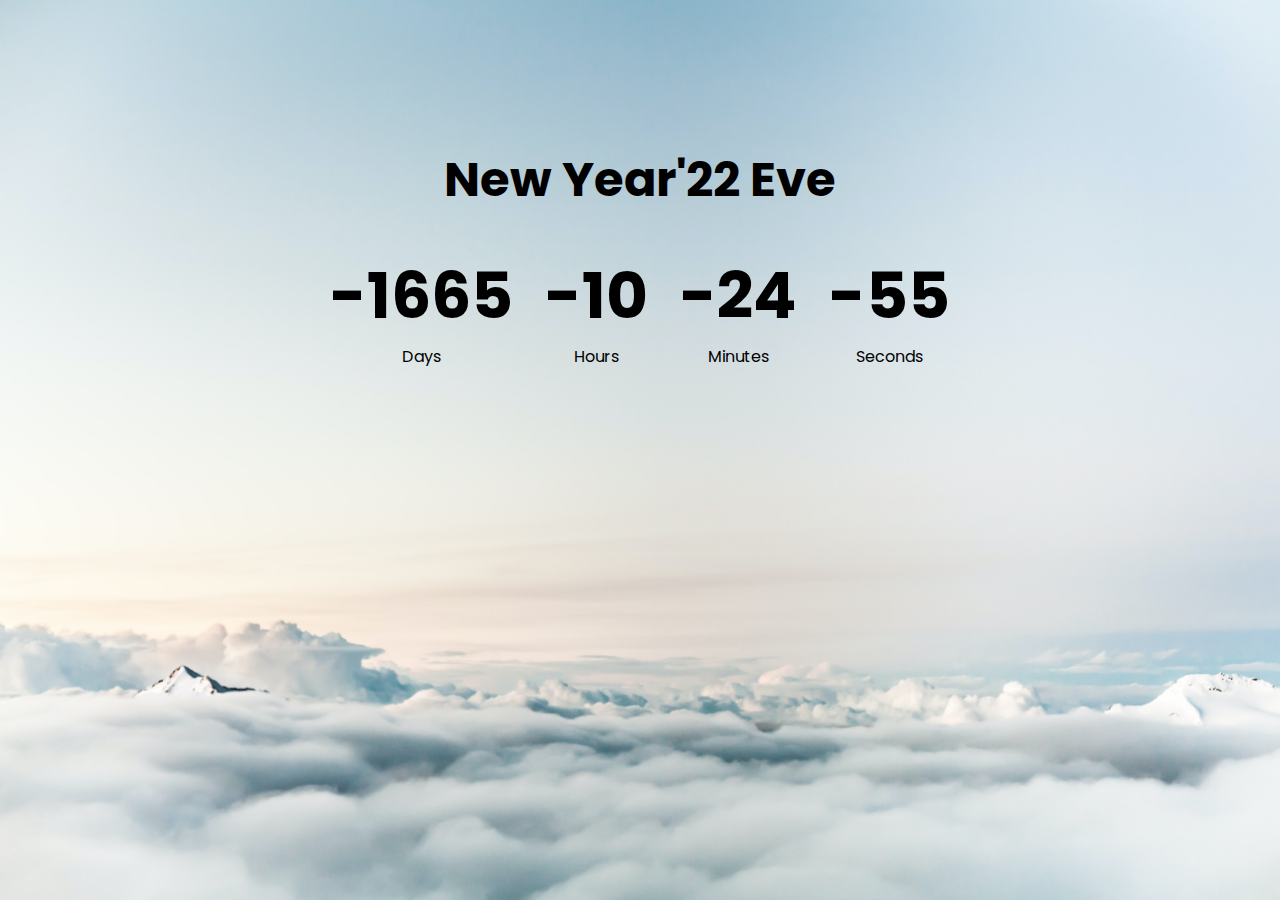
<file: countdown-timer/index.html>
<!DOCTYPE html>
<html lang="en">
<head>
    <meta charset="UTF-8">
    <meta http-equiv="X-UA-Compatible" content="IE=edge">
    <meta name="viewport" content="width=device-width, initial-scale=1.0">
    <title>Countdown Timer</title>
    <link rel="stylesheet" href="style.css">
    
</head>
<body>
    <h1>New Year'22 Eve</h1>

    <div class="countdown-container">
        <div class="countdown-el days-c">
            <p class="big-text" id="days">2</p>
            <span>Days</span>
        </div>
        <div class="countdown-el hours-c">
            <p class="big-text" id="hours">13</p>
            <span>Hours</span>
        </div>
        <div class="countdown-el mins-c">
            <p class="big-text" id="minutes">42</p>
            <span>Minutes</span>
        </div>
        <div class="countdown-el seconds-c">
            <p class="big-text" id="seconds">40</p>
            <span>Seconds</span>
        </div>

    </div>

    <script src="index.js"></script>
</body>
</html>
</file>
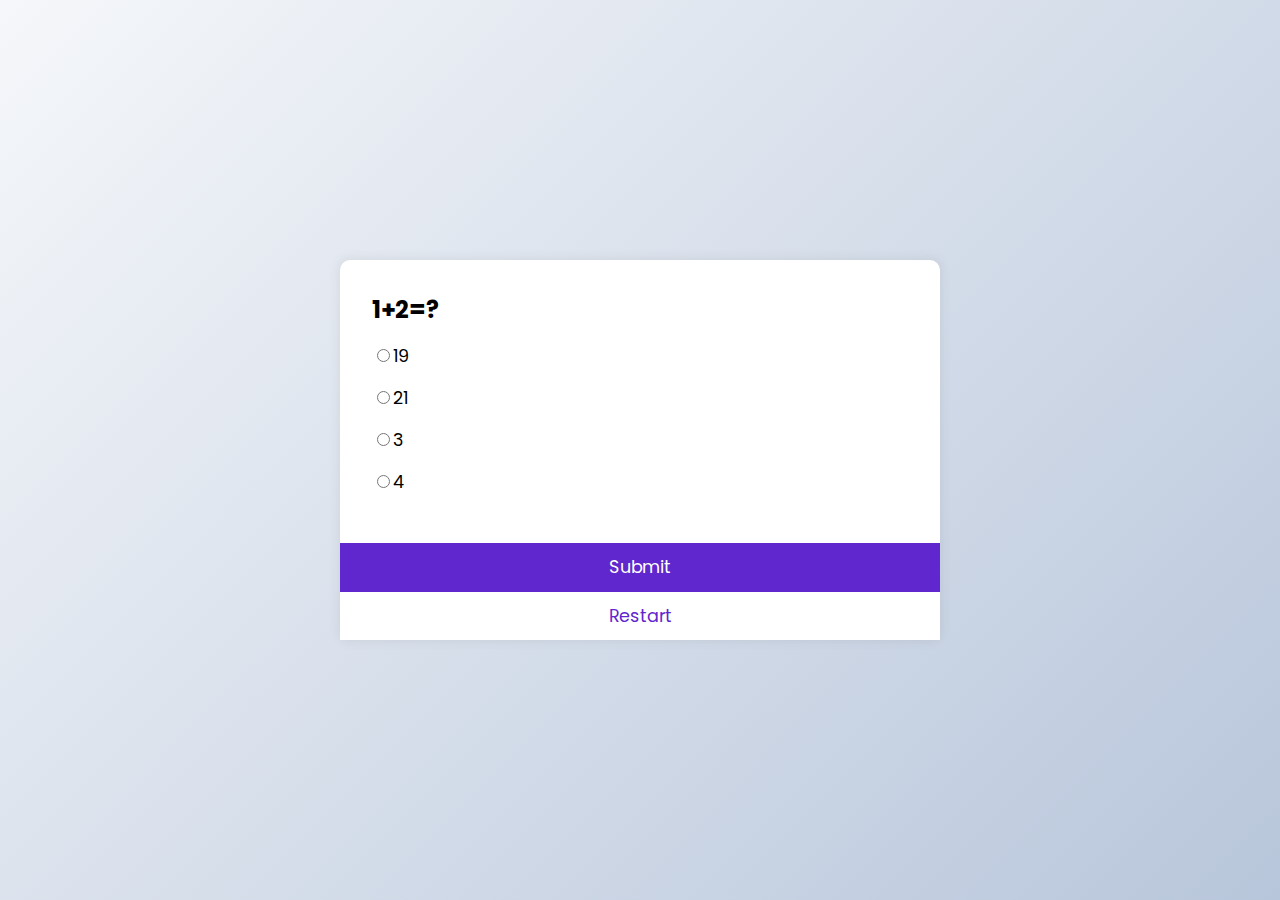
<file: Quiz-app/index.html>
<!DOCTYPE html>
<html lang="en">
<head>
    <meta charset="UTF-8">
    <meta http-equiv="X-UA-Compatible" content="IE=edge">
    <meta name="viewport" content="width=device-width, initial-scale=1.0">
    <title>popper</title>
    <link rel="stylesheet" href="style.css">
</head>
<body>

    <div class="quiz-container">
        <div class="quiz-header">
            <h2 id="question">Question Text</h2>
        <ul id="options">
            <!-- <li><input type="radio" id="a" name="answer">Question<label for="a"></label></li> -->
            <li><input type="radio" name="answer" class="answer" id="a"><label for="a" id="a_text"></label></label></li>
            <li><input type="radio" name="answer" class="answer" id="b"><label for="b" id="b_text"></label></label></li>
            <li><input type="radio" name="answer" class="answer" id="c"><label for="c" id="c_text"></label></label></li>
            <li><input type="radio" name="answer" class="answer" id="d"><label for="d" id="d_text"></label></label></li>
            
        </ul>
        </div>
        <button id="submit">Submit</button>
        <button id="restart" class="btn-outline">Restart</button>

    </div>


    <script src="index.js"></script>

</body>
</html>
</file>
<file: countdown-timer/style.css>
@import url('https://fonts.googleapis.com/css2?family=Poppins:wght@200;400;600&display=swap');

*{
    box-sizing: border-box;
}

body{
    background-image: url('bg.jpg');
    min-height: 100vh;
    background-size: cover;
    display: flex;
    flex-direction: column;
    align-items: center;
    font-family: "Poppins",sans-serif;
    margin: 0;
}

h1{
    margin-top: 3em;
    font-size: 3rem;
}
.countdown-container{
    display: flex;
    flex-wrap: wrap;
}
.big-text{
    font-weight: bold;
    font-size: 4rem;
    line-height: 1;
    margin: 1rem 1rem;
}

.countdown-el{
    text-align: center;
}

.countdown-el span{
}

@media screen and (max-width: 600px){
    .h1{
        font-size: 2rem;
    }
}
</file>
<file: Quiz-app/style.css>
@import url('https://fonts.googleapis.com/css2?family=Poppins:wght@200;400;600&display=swap');

*{
    box-sizing: border-box;
}

body{
    background-color: #b8c6db;
    background-image: linear-gradient(315deg, #b8c6db 0%, #f5f7fa 100%);
    /* background-repeat: no-repeat; */
    display: flex;
    align-items: center;
    justify-content: center;
    font-family: "Poppins",sans-serif;
    margin: 0;
    min-height: 100vh;
}
.quiz-container{
    background-color: #fff;
    border-radius: 10px;
    box-shadow: 0 0 10px 2px rgba(100, 100, 100, 0.1);
    width: 600px;
    max-width: 100%;
}

.quiz-header{
    padding: 2rem;
}
h2{
    margin: 0;
}
ul{
    list-style-type: none;
    padding: 0;
}
ul li{
    font-size: 1.1rem;
    margin: 1rem 0;
}
ul li label{
    cursor: pointer;
}

button{
    background-color: #5f27cd;
    border: none;
    color: white;
    display: block;
    cursor: pointer;

    font-family: inherit;
    font-size: 1.1rem;
    width: 100%;
    padding: 0.7rem;
}
.btn-outline{
    background-color: #fff;
    color: #5f27cd;
}
.btn-outline:hover{
    background-color: 5f27cd;
    color: #fff;
}
button:hover{
    background-color: #341f97;
}
</file>
